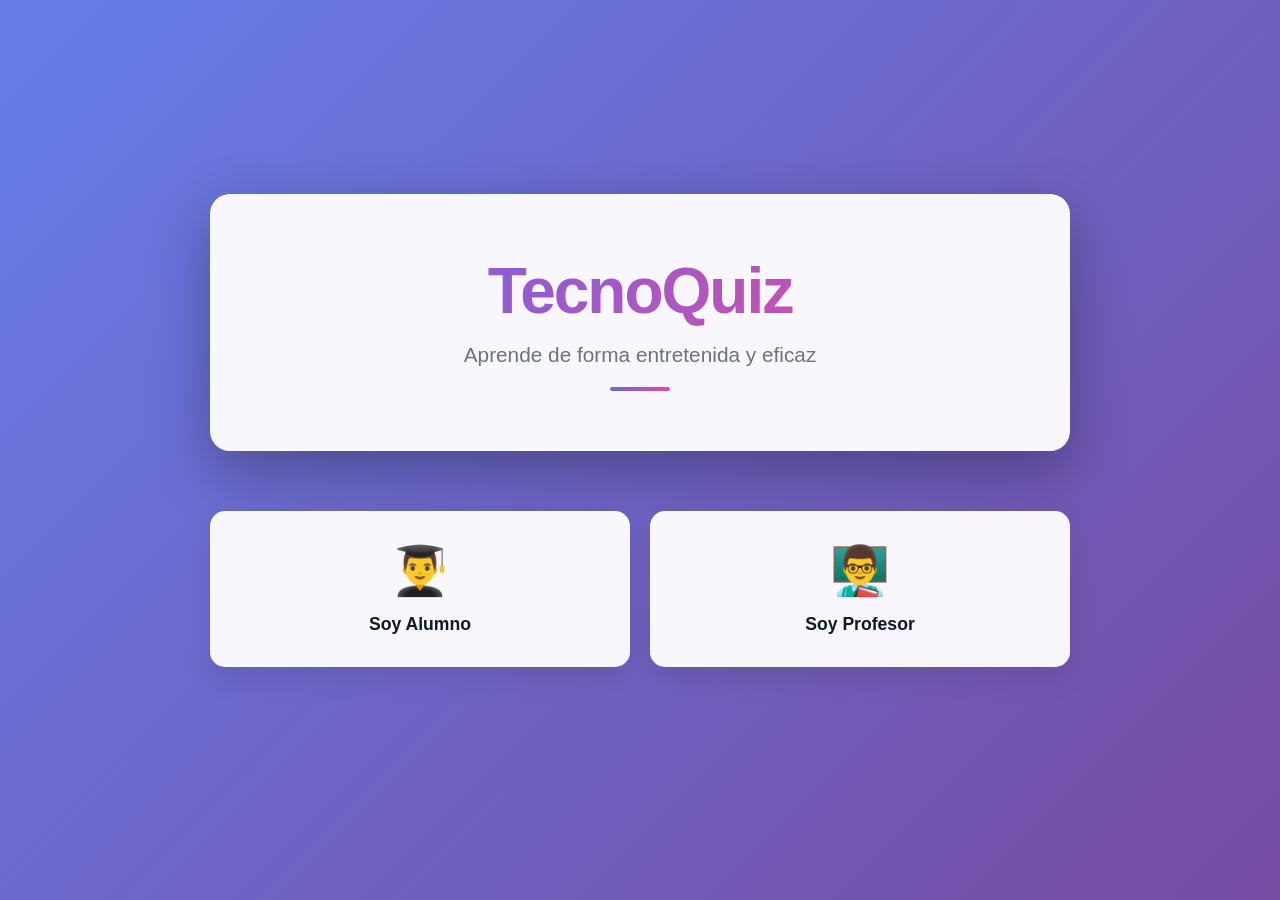
<file: index.html>
<!DOCTYPE html>
<html lang="es">
<head>
    <meta charset="UTF-8">
    <meta name="viewport" content="width=device-width, initial-scale=1.0">
    <title>TecnoQuiz - Plataforma de Aprendizaje</title>
    <link rel="stylesheet" href="styles.css">
</head>
<body>
    <div class="container">
        <!-- Sección de bienvenida -->
        <section class="hero">
            <div class="hero-content">
                <h1 class="logo-title">TecnoQuiz</h1>
                <p class="subtitle">Aprende de forma entretenida y eficaz</p>
                <div class="decorative-element"></div>
            </div>
        </section>

        <!-- Selector de rol -->
        <section class="role-selector">
            <div class="role-buttons">
                <button class="role-btn" id="alumnoBtn" data-role="alumno">
                    <span class="role-icon">👨‍🎓</span>
                    <span>Soy Alumno</span>
                </button>
                <button class="role-btn" id="profesorBtn" data-role="profesor">
                    <span class="role-icon">👨‍🏫</span>
                    <span>Soy Profesor</span>
                </button>
            </div>
        </section>

        <!-- Formulario de login/registro para alumnos -->
        <section class="auth-section" id="alumnoAuth" style="display: none;">
            <div class="form-container">
                <h2>Ingresar como Alumno</h2>
                <form id="alumnoForm">
                    <div class="form-group">
                        <label for="alumnoNombre">Nombre y Apellido</label>
                        <input type="text" id="alumnoNombre" placeholder="Ej: Juan Pérez" required>
                    </div>
                    <div class="form-group">
                        <label for="alumnoCurso">Curso</label>
                        <select id="alumnoCurso" required>
                            <option value="">Selecciona tu curso</option>
                            <option value="1">1° año</option>
                            <option value="2">2° año</option>
                            <option value="3">3° año</option>
                        </select>
                    </div>
                    <div class="form-group">
                        <label for="alumnoEmail">Email</label>
                        <input type="email" id="alumnoEmail" placeholder="tu@email.com" required>
                    </div>
                    <button type="submit" class="btn-submit">Continuar</button>
                </form>
                <button class="btn-back" onclick="volver()">← Volver</button>
            </div>
        </section>

        <!-- Formulario de login/registro para profesores -->
        <section class="auth-section" id="profesorAuth" style="display: none;">
            <div class="form-container">
                <h2>Ingresar como Profesor</h2>
                <form id="profesorForm">
                    <div class="form-group">
                        <label for="profesorNombre">Nombre y Apellido</label>
                        <input type="text" id="profesorNombre" placeholder="Ej: Carlos García" required>
                    </div>
                    <div class="form-group">
                        <label for="profesorMateria">Materia</label>
                        <input type="text" id="profesorMateria" placeholder="Ej: Matemática" required>
                    </div>
                    <div class="form-group">
                        <label for="profesorEmail">Email</label>
                        <input type="email" id="profesorEmail" placeholder="tu@email.com" required>
                    </div>
                    <div class="form-group">
                        <label for="profesorPassword">Contraseña</label>
                        <input type="password" id="profesorPassword" placeholder="Mínimo 6 caracteres" required>
                    </div>
                    <button type="submit" class="btn-submit">Continuar</button>
                </form>
                <button class="btn-back" onclick="volver()">← Volver</button>
            </div>
        </section>
    </div>

    <script src="script.js"></script>
</body>
</html>
</file>
<file: styles.css>
* {
    margin: 0;
    padding: 0;
    box-sizing: border-box;
}

:root {
    --primary: #6366f1;
    --primary-dark: #4f46e5;
    --secondary: #ec4899;
    --accent: #f59e0b;
    --success: #10b981;
    --danger: #ef4444;
    --warning: #f59e0b;
    --dark: #1f2937;
    --light: #f9fafb;
    --border: #e5e7eb;
    --text-dark: #111827;
    --text-light: #6b7280;
}

html, body {
    height: 100%;
    width: 100%;
}

body {
    font-family: 'Segoe UI', Tahoma, Geneva, Verdana, sans-serif;
    background: linear-gradient(135deg, #667eea 0%, #764ba2 100%);
    min-height: 100vh;
    display: flex;
    align-items: center;
    justify-content: center;
    color: var(--text-dark);
    overflow-x: hidden;
}

.container {
    width: 100%;
    max-width: 900px;
    padding: 20px;
    animation: slideUp 0.8s ease-out;
}

@keyframes slideUp {
    from {
        opacity: 0;
        transform: translateY(30px);
    }
    to {
        opacity: 1;
        transform: translateY(0);
    }
}

@keyframes fadeIn { from { opacity: 0; } to { opacity: 1; } }

.hero { text-align: center; margin-bottom: 60px; animation: fadeIn 1s ease-out; }
.hero-content { background: rgba(255,255,255,0.95); padding: 60px 40px; border-radius:20px; box-shadow:0 20px 60px rgba(0,0,0,0.3); backdrop-filter: blur(10px);} 
.logo-title { font-size:4rem; font-weight:800; background: linear-gradient(135deg, var(--primary), var(--secondary)); -webkit-background-clip:text; -webkit-text-fill-color:transparent; background-clip:text; margin-bottom:15px; letter-spacing:-2px; }
.subtitle { font-size:1.3rem; color:var(--text-light); margin-bottom:20px; font-weight:500; }
.decorative-element { width:60px; height:4px; background: linear-gradient(90deg, var(--primary), var(--secondary)); margin:20px auto 0; border-radius:2px; animation: expandWidth 1.2s ease-out 0.3s both; }
@keyframes expandWidth { from { width:0; } to { width:60px; } }

.role-selector { margin-bottom:40px; animation: slideUp 0.8s ease-out 0.2s both; }
.role-buttons { display:grid; grid-template-columns: repeat(auto-fit, minmax(200px,1fr)); gap:20px; justify-content:center; }
.role-btn { background: rgba(255,255,255,0.95); border:2px solid transparent; border-radius:15px; padding:30px 20px; font-size:1.1rem; font-weight:600; cursor:pointer; transition: all 0.3s ease; display:flex; flex-direction:column; align-items:center; gap:15px; box-shadow:0 10px 30px rgba(0,0,0,0.1); color:var(--text-dark);} 
.role-btn:hover { transform: translateY(-5px); box-shadow:0 15px 40px rgba(0,0,0,0.2); border-color:var(--primary);} 
.role-btn.active { background: linear-gradient(135deg, var(--primary), var(--secondary)); color:white; border-color:transparent; }
.role-icon { font-size:3rem; display:block; }

.auth-section { animation: slideUp 0.8s ease-out 0.3s both; }
.form-container { background: rgba(255,255,255,0.95); padding:40px; border-radius:20px; box-shadow:0 20px 60px rgba(0,0,0,0.3); backdrop-filter: blur(10px); }
.form-container h2 { font-size:2rem; color:var(--text-dark); margin-bottom:30px; text-align:center; background: linear-gradient(135deg, var(--primary), var(--secondary)); -webkit-background-clip:text; -webkit-text-fill-color:transparent; background-clip:text; }
.form-group { margin-bottom:25px; }
.form-group label { display:block; font-weight:600; margin-bottom:8px; color:var(--text-dark); font-size:0.95rem; }
.form-group input, .form-group select { width:100%; padding:12px 15px; border:2px solid var(--border); border-radius:10px; font-size:1rem; transition: all 0.3s ease; background:var(--light); font-family:inherit; }
.form-group input:focus, .form-group select:focus { outline:none; border-color:var(--primary); background:white; box-shadow:0 0 0 3px rgba(99,102,241,0.1);} 
.btn-submit { width:100%; padding:14px; background: linear-gradient(135deg, var(--primary), var(--secondary)); color:white; border:none; border-radius:10px; font-size:1.05rem; font-weight:700; cursor:pointer; transition: all 0.3s ease; margin-bottom:15px; text-transform:uppercase; letter-spacing:1px; }
.btn-back { width:100%; padding:12px; background:transparent; color:var(--primary); border:2px solid var(--primary); border-radius:10px; font-size:1rem; font-weight:600; cursor:pointer; transition: all 0.3s ease; }

@media (max-width:768px) { .container{ padding:15px;} .hero-content{ padding:40px 20px;} .logo-title{ font-size:2.5rem;} .subtitle{ font-size:1.05rem;} .form-container{ padding:25px;} .form-container h2{ font-size:1.5rem;} .role-buttons{ grid-template-columns:1fr;} }

@keyframes pulse { 0%,100%{ opacity:1;} 50%{ opacity:0.5; } }
.loading { animation: pulse 2s infinite; }
</file>
<file: panel.css>
/* Copiado desde styles-panel.css original (panel/shared styles) */
:root {
    --primary: #6366f1;
    --primary-dark: #4f46e5;
    --secondary: #ec4899;
    --accent: #f59e0b;
    --success: #10b981;
    --danger: #ef4444;
    --warning: #f59e0b;
    --dark: #1f2937;
    --light: #f9fafb;
    --border: #e5e7eb;
    --text-dark: #111827;
    --text-light: #6b7280;
}

* {
    margin: 0;
    padding: 0;
    box-sizing: border-box;
}

body {
    font-family: 'Segoe UI', Tahoma, Geneva, Verdana, sans-serif;
    background: linear-gradient(135deg, #667eea 0%, #764ba2 100%);
    min-height: 100vh;
    color: var(--text-dark);
}

/* ===== NAVBAR ===== */
.navbar {
    background: rgba(255, 255, 255, 0.95);
    padding: 15px 0;
    box-shadow: 0 4px 20px rgba(0, 0, 0, 0.1);
    position: sticky;
    top: 0;
    z-index: 100;
    backdrop-filter: blur(10px);
}

.nav-container {
    max-width: 1200px;
    margin: 0 auto;
    padding: 0 20px;
    display: flex;
    justify-content: space-between;
    align-items: center;
}

.nav-title {
    font-size: 1.8rem;
    background: linear-gradient(135deg, var(--primary), var(--secondary));
    -webkit-background-clip: text;
    -webkit-text-fill-color: transparent;
    background-clip: text;
    font-weight: 800;
}

.nav-info {
    display: flex;
    align-items: center;
    gap: 20px;
}

.nav-info span {
    font-weight: 600;
    color: var(--text-dark);
}

.btn-logout {
    padding: 8px 16px;
    background: var(--danger);
    color: white;
    border: none;
    border-radius: 8px;
    cursor: pointer;
    font-weight: 600;
    transition: all 0.3s ease;
}

.btn-logout:hover {
    transform: translateY(-2px);
    box-shadow: 0 5px 15px rgba(239, 68, 68, 0.4);
}

.container {
    max-width: 1200px;
    margin: 40px auto;
    padding: 0 20px;
}

/* (Resto del CSS panel copiado) */
.welcome-section { text-align: center; margin-bottom: 50px; color: white; }
/*...keep other rules from original styles-panel.css as needed...*/
</file>
